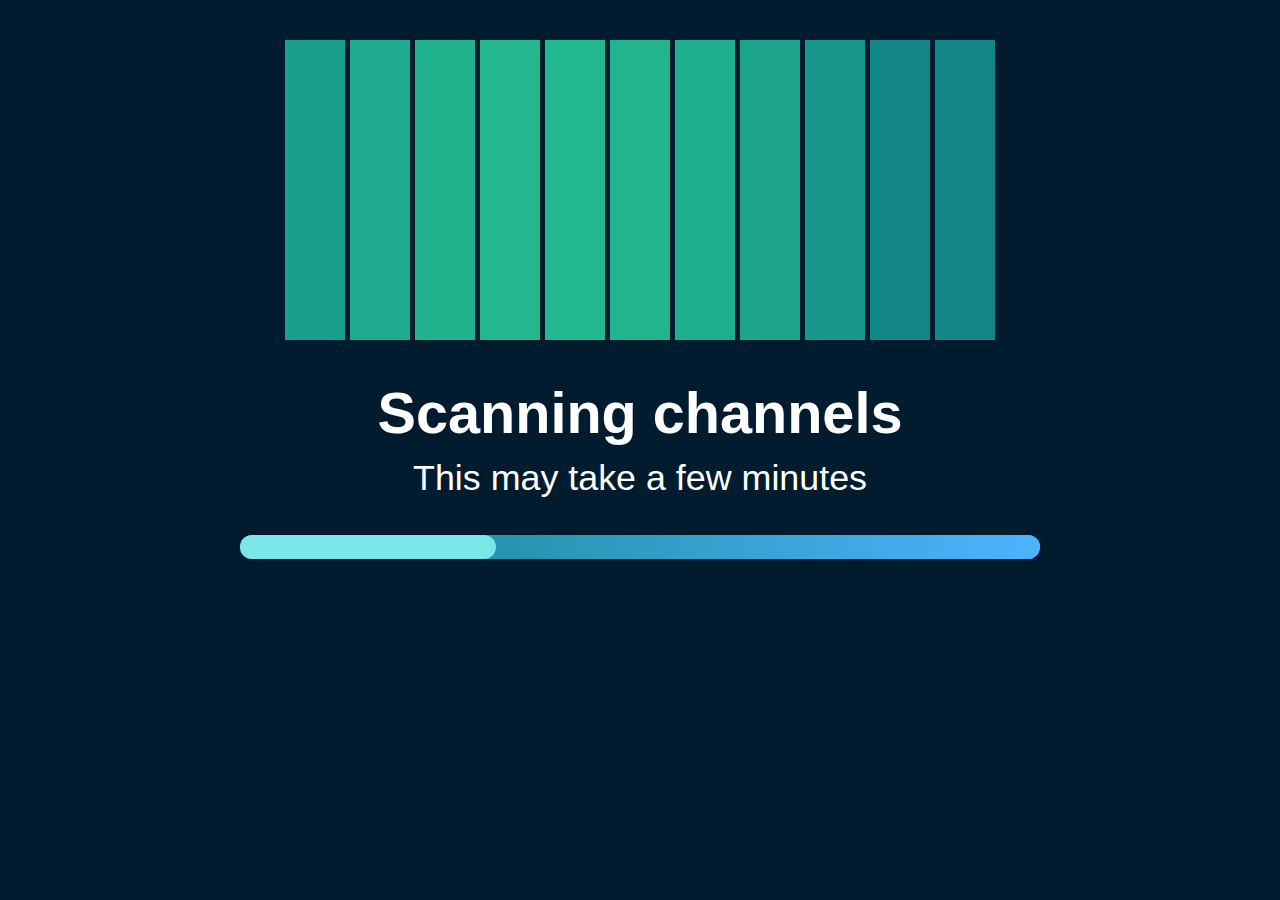
<file: ch3-Loading-bar/index.html>
<!doctype html>

<html lang="en">

<head>
  <meta charset="utf-8">
  <meta name="viewport" content="width=device-width, initial-scale=1">

  <title>Chapter 3 - Creating a responsive animated loading screen</title>

  <link rel="stylesheet" href="styles.css?v=1.0">

</head>

<body>
  <section>
    <svg viewBox="0 0 710 300" width="100%" height="300px">
      <rect width="60" height="300" x="0" />
      <rect width="60" height="300" x="65" />
      <rect width="60" height="300" x="130" />
      <rect width="60" height="300" x="195"/>
      <rect width="60" height="300" x="260"/>
      <rect width="60" height="300" x="325"/>
      <rect width="60" height="300" x="390"/>
      <rect width="60" height="300" x="455"/>
      <rect width="60" height="300" x="520"/>
      <rect width="60" height="300" x="585"/>
      <rect width="60" height="300" x="650"/>
    </svg>
    <h1>Scanning channels</h1>
    <p>This may take a few minutes</p>
    <!--Progress bar-->
    <progress value="32" max="100">32%</progress>
  </section>
</body>

</html>
</file>
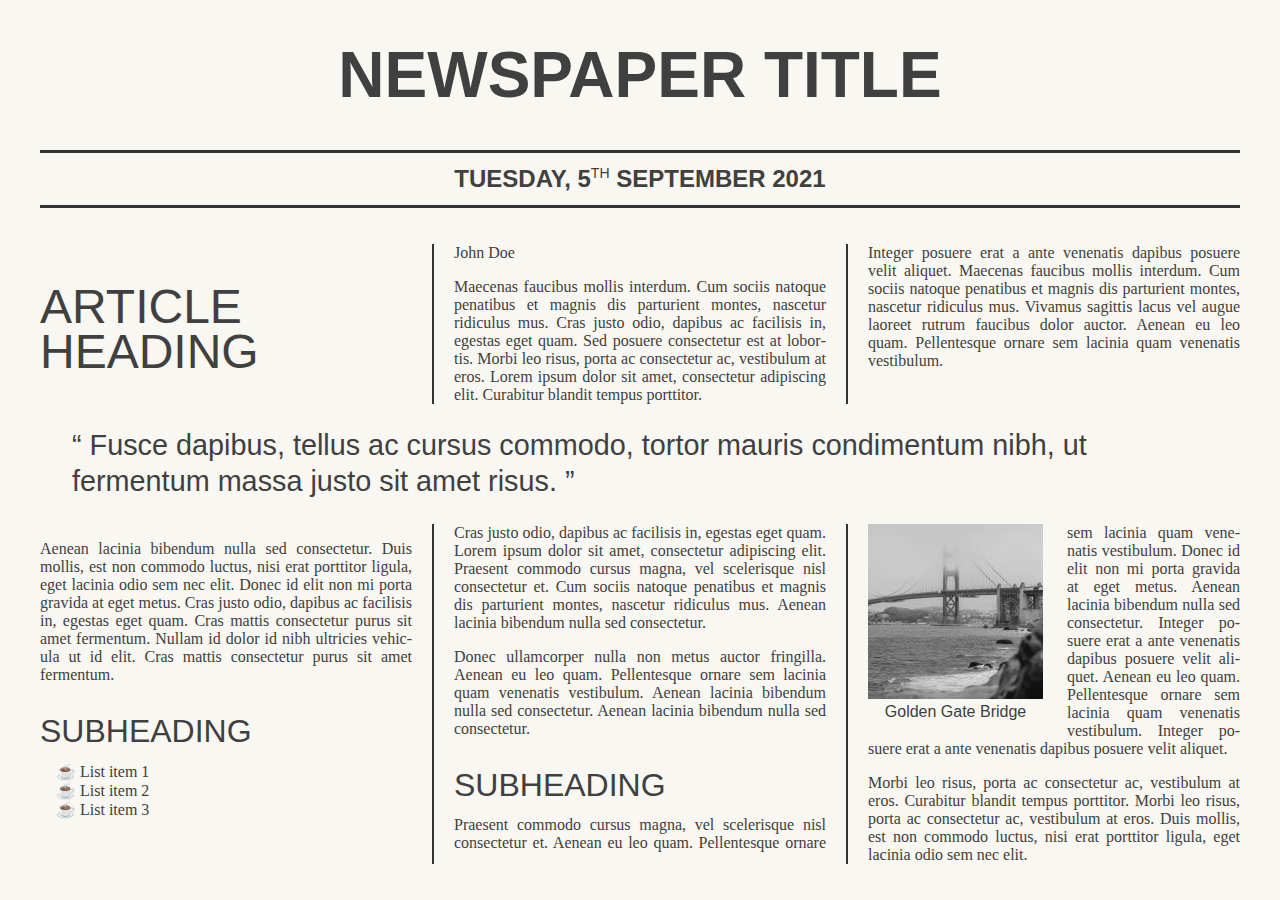
<file: ch4-newspaper/index.html>
<!doctype html>

<html lang="en-US">

<head>
  <meta charset="utf-8">
  <meta name="viewport" content="width=device-width, initial-scale=1">

  <title>Chapter 4 - Creating a responsive web newspaper layout</title>

  <link rel="stylesheet" href="./styles.css?v=1.0">

</head>

<body>
  <h1>Newspaper Title</h1>
  <div class="time">
    <time datetime="2021-09-07">Tuesday, 5<sup>th</sup> September 2021</time>
  </div>
  <article>
    <h2>Article heading</h2>
    <div class="author">John Doe</div>
    <p>Maecenas faucibus mollis interdum. Cum sociis natoque penatibus et magnis dis parturient montes, nascetur
      ridiculus mus. Cras justo odio, dapibus ac facilisis in, egestas eget quam. Sed posuere consectetur est at
      lobortis. Morbi leo risus, porta ac consectetur ac, vestibulum at eros. Lorem ipsum dolor sit amet, consectetur
      adipiscing elit. Curabitur blandit tempus porttitor.</p>
    <p>Integer posuere erat a ante venenatis dapibus posuere velit aliquet. Maecenas faucibus mollis interdum. Cum
      sociis natoque penatibus et magnis dis parturient montes, nascetur ridiculus mus. Vivamus sagittis lacus vel
      augue laoreet rutrum faucibus
      dolor auctor. Aenean eu leo quam. Pellentesque ornare sem lacinia quam venenatis vestibulum.</p>
    <blockquote>
      Fusce dapibus, tellus ac cursus commodo, tortor mauris condimentum nibh, ut fermentum massa justo sit amet
      risus.
    </blockquote>
    <p>Aenean lacinia bibendum nulla sed consectetur. Duis mollis, est non commodo luctus, nisi erat porttitor ligula,
      eget lacinia odio sem nec elit. Donec id elit non mi porta gravida at eget metus. Cras justo odio, dapibus ac
      facilisis in, egestas eget
      quam. Cras mattis consectetur purus sit amet fermentum. Nullam id dolor id nibh ultricies vehicula ut id elit.
      Cras mattis consectetur purus sit amet fermentum.</p>
    <h3>Subheading</h3>
    <ul>
      <li>List item 1</li>
      <li>List item 2</li>
      <li>List item 3</li>
    </ul>
    <p>Cras justo odio, dapibus ac facilisis in, egestas eget quam. Lorem ipsum dolor sit amet, consectetur adipiscing
      elit. Praesent commodo cursus magna, vel scelerisque nisl consectetur et. Cum sociis natoque penatibus et magnis
      dis parturient montes,
      nascetur ridiculus mus. Aenean lacinia bibendum nulla sed consectetur.</p>
    <p>Donec ullamcorper nulla non metus auctor fringilla. Aenean eu leo quam. Pellentesque ornare sem lacinia quam
      venenatis vestibulum. Aenean lacinia bibendum nulla sed consectetur. Aenean lacinia bibendum nulla sed
      consectetur.</p>
    <h3>Subheading</h3>
    <figure>                                                                  
        <img src="./image.jpg" alt="" onerror="this.style.display='none'" />    
        <figcaption>Golden Gate Bridge</figcaption>                             
      </figure>   
    <p>Praesent commodo cursus magna, vel scelerisque nisl consectetur et. Aenean eu leo quam. Pellentesque ornare sem
      lacinia quam venenatis vestibulum. Donec id elit non mi porta gravida at eget metus. Aenean lacinia bibendum
      nulla sed consectetur. Integer
      posuere erat a ante venenatis dapibus posuere velit aliquet. Aenean eu leo quam. Pellentesque ornare sem lacinia
      quam venenatis vestibulum. Integer posuere erat a ante venenatis dapibus posuere velit aliquet.</p>
    <p>Morbi leo risus, porta ac consectetur ac, vestibulum at eros. Curabitur blandit tempus porttitor. Morbi leo
      risus, porta ac consectetur ac, vestibulum at eros. Duis mollis, est non commodo luctus, nisi erat porttitor
      ligula, eget lacinia odio sem
      nec elit.</p>
  </article>
</body>

</html>
</file>
<file: ch3-Loading-bar/styles.css>
body {
    background: #001c2e;
}

/* Container for the loader */
section {
    /* Layout */
    display: flex;
    flex-direction: column;
    justify-content: space-between;
    align-items: center;
    max-width: 800px;
    margin: 40px auto;

    /* Typography */
    font: 300 100% 'Roboto', sans-serif;
    text-align: center;

    color: #ffffff;
}


h1 {
    font-size: 4.5vw;
    /* Typography */
    margin: 40px 0 12px;
}

p {
    font-size: 2.8vw;
    margin-top: 0;
}

@keyframes doScale {
    from {
        transform: scaleY(1)
    }

    50% {
        transform: scaleY(0.2)
    }

    to {
        transform: scaleY(1)
    }
}
progress {
    height: 24px;
    width: 100%;
    -webkit-appearance: none;
    -moz-appearance: none;
    appearance: none;
    border-radius: 20px;
    background: linear-gradient(to right, #128688 0%,#4db3ff 100%);    
    border: none;                                                      
  }

  ::-webkit-progress-bar {
    border-radius: 20px;
    background: #4db3ff;                         
    background: linear-gradient(to right, #128688 0%,#4db3ff 100%);
  }
  ::-webkit-progress-inner-element {
    border-radius: 20px;
  }

  ::-webkit-progress-value {      
    border-radius: 20px;          
    background-color: #7be6e8;    
  }
  ::-moz-progress-bar {           
    border-radius: 20px;          
    background-color: #7be6e8;    
  }

@media (prefers-reduced-motion: reduce) {     
    rect { animation: none; }                   
  }

rect {
    animation: doScale 2.2s infinite;
    transform-origin: center;
  }

rect:nth-child(1) {
    fill: #1a9f8c;
    animation-delay: 0;
}

rect:nth-child(2) {
    fill: #1eab8d;
    animation-delay: 200ms;
}

rect:nth-child(3) {
    fill: #20b38e;
    animation-delay: 400ms;
}

rect:nth-child(4) {
    fill: #22b78d;
    animation-delay: 600ms;
}

rect:nth-child(5) {
    fill: #22b88e;
    animation-delay: 800ms;
}

rect:nth-child(6) {
    fill: #21b48d;
    animation-delay: 1s;
}

rect:nth-child(7) {
    fill: #1eaf8e;
    animation-delay: 1.2s;
}

rect:nth-child(8) {
    fill: #1ca48d;
    animation-delay: 1.4s;
}

rect:nth-child(9) {
    fill: #17968b;
    animation-delay: 1.6s;
}

rect:nth-child(10) {
    fill: #128688;
    animation-delay: 1.8s;
}

rect:nth-child(11) {
    fill: #128688;
    animation-delay: 2s;
}
</file>
<file: ch4-newspaper/styles.css>
@import url('https:/ /fonts.googleapis.com/css2? family=Oswald:wght@400;700&family=PT+Serif&display=swap');

html { background-color: #f9f7f1 }

body {
    font-family: 'PT Serif', serif;
    color: #404040;
    padding: 0 24px;
    max-width: 1200px;               
    margin: 0 auto; 
}

h1 {
    font-weight: 700;
    font-size: 4rem;
    font-family: 'Oswald', sans-serif;
    line-height: 1;
    text-transform: uppercase;
    text-align: center;
}

h2 {
    font: 3rem/.95 'Oswald', sans-serif;
    text-transform: uppercase;
    margin-bottom: 16px;
}

h3 {
    font: 2rem/.95 'Oswald', sans-serif;
    text-transform: uppercase;
    margin-bottom: 12px;
}

time {
    font: 700 1.5rem 'Oswald', sans-serif;
    text-align: center;
    text-transform: uppercase;

    border-top: 3px solid #333333;
    border-bottom: 3px solid #333333;
    padding: 12px 0;

    display: block;
}

time sup {
    font-size: .875rem;
    font-weight: normal;
}

blockquote {
    font: 1.8rem/1.25 'Oswald', sans-serif;
    margin: 1.5rem 2rem;
}

blockquote::before {
    content: open-quote;
}

blockquote::after {
    content: close-quote;
}

@counter-style emoji {
    symbols: "\2615";
    system: cyclic;
    suffix: " ";
}

article ul {
    list-style: emoji;
}

img {
    filter: grayscale(100%)
}

figure {
    margin: 0 0 12px 0;      
    text-align: center;
    break-inside: avoid;
    float: left;
    margin-right: 24px;
  }
  figcaption {
    font-family: 'Oswald', sans-serif;
  }

  @media(min-width: 955px) {    
    article {
      column-count: 3;          
      column-rule: 2px solid #333333;
      column-gap: 42px;
      margin-top: 36px;
    }

    blockquote {
        column-span: all;
    }
    p {
        text-align: justify;
        hyphens: auto;
      }
  }
</file>
